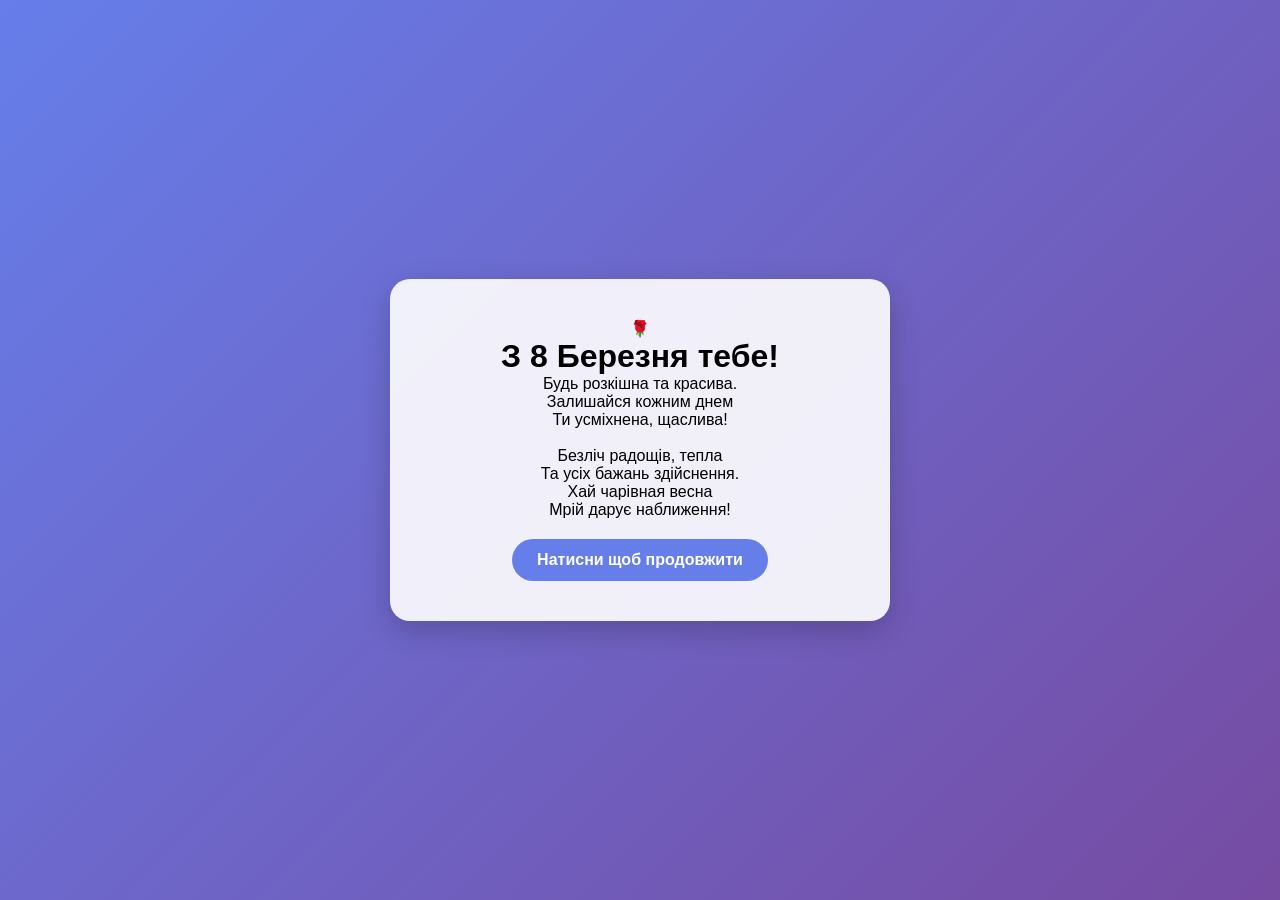
<file: index.html>
<!DOCTYPE html>
<html lang="en">
<head>
    <meta charset="UTF-8">
    <meta name="viewport" content="width=device-width, initial-scale=1.0">
    <title>8 Березня - Жіночий день</title>
    <link rel="stylesheet" href="style.css">
   <link rel="icon" href="Rose.png" type="image/x-icon">
</head>
<body>
    
    <div class="container">
    <div class="flower">🌹</div>
    <h1>З 8 Березня тебе!</h1>
    <p>
    Будь розкішна та красива.<br>
    Залишайся кожним днем<br>
    Ти усміхнена, щаслива!<br>
    <br>
    Безліч радощів, тепла<br>
    Та усіх бажань здійснення.<br>
    Хай чарівная весна<br>
    Мрій дарує наближення! </p>
    
    <a href="page2.html" class="button-link">Натисни щоб продовжити</a>
</div>
</body>
</html>
</file>
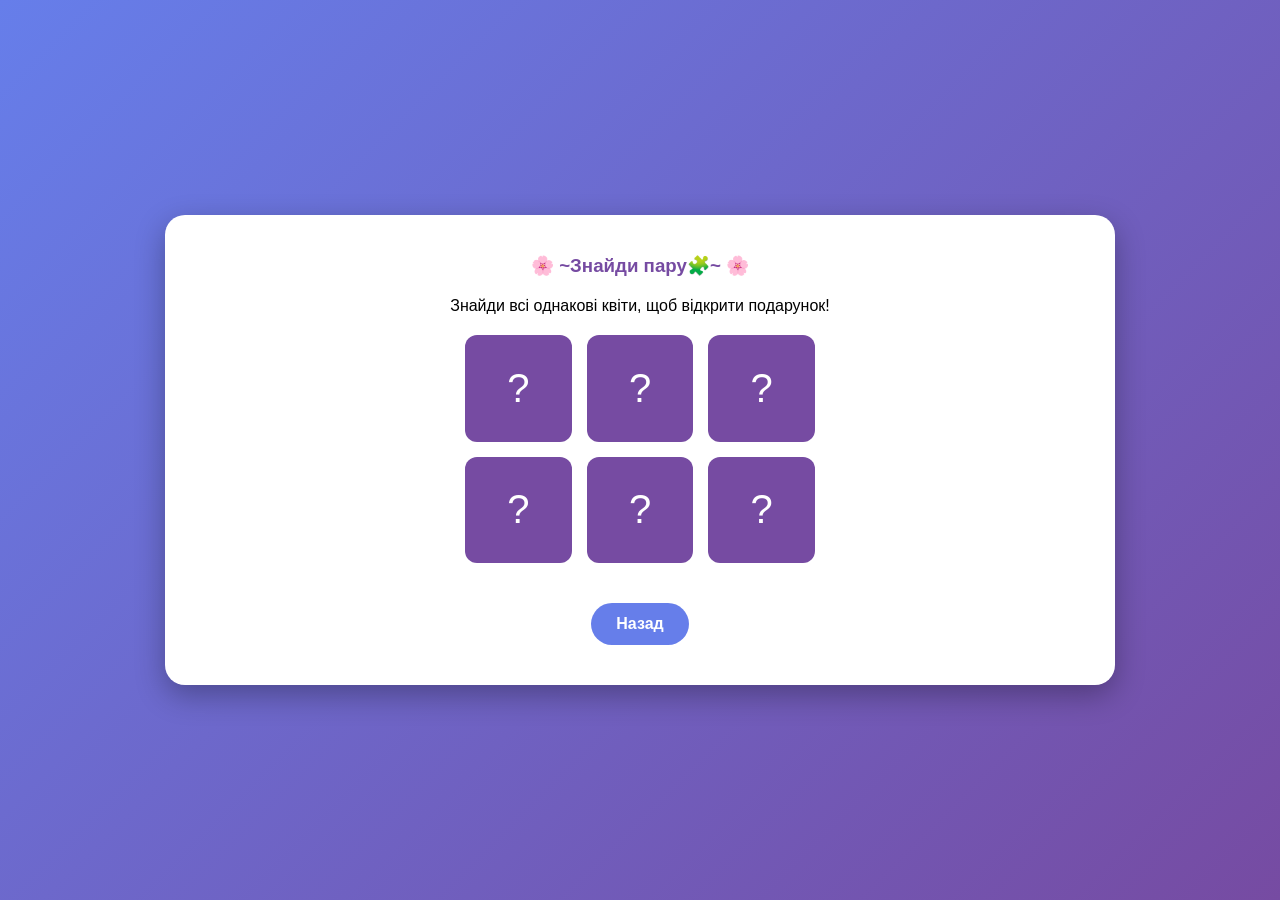
<file: page2.html>
<!DOCTYPE html>
<html lang="uk">
<head>
    <meta charset="UTF-8">
    <meta name="viewport" content="width=device-width, initial-scale=1.0">
    <title>8 Березня - Сюрприз</title>
    <link rel="stylesheet" href="style.css">
    <link rel="icon" href="Rose.png" type="image/png">
</head>
<body>
    <div id="falling-photos-container"></div>

    <div class="game-container">
        <h3>🌸 ~Знайди пару🧩~ 🌸</h3>
        <p>Знайди всі однакові квіти, щоб відкрити подарунок!</p>
        <div class="memory-game" id="game-board"></div>
        <div id="game-message"></div>
        <a href="index.html" class="button-link">Назад</a>
    </div>

    <div id="final-gallery" class="hidden">
        <h2>Твої сюрпризи 🎁</h2>
        <p>Натисни на фото, щоб прочитати послання</p>
        
        <div class="photos-grid">
            <div class="photo-card" onclick="toggleText(this)">
                <div class="photo-frame">
                    <img src="photos/Photo1.png" alt="Фото 1">
                </div>
                <div class="photo-text">
                    <p>"Сяй, квітни та залишайся собою, адже ти — унікальна. Нехай кожен твій день буде схожий на свято, а світ навколо дарує лише приємні сюрпризи! ✨"</p>
                </div>
            </div>

            <div class="photo-card" onclick="toggleText(this)">
                <div class="photo-frame">
                    <img src="photos/Photo2.png" alt="Фото 2">
                </div>
                <div class="photo-text">
                    <p>"Кажуть, весна — це час краси, але я точно знаю, що найкрасивіша дівчина зараз читає цей текст. Дякую, що прикрашаєш моє життя! З 8 Березня! 🌹"</p>
                </div>
            </div>

            <div class="photo-card" onclick="toggleText(this)">
                <div class="photo-frame">
                    <img src="photos/Photo3.png" alt="Фото 3">
                </div>
                <div class="photo-text">
                    <p>"Нехай ця весна принесе тобі стільки ж радості, скільки твоя посмішка дарує мені щодня. Ти — моє натхнення і моє найтепліше сонце. Зі святом, неймовірна! 🌸"</p>
                </div>
            </div>

            <div class="photo-card" onclick="toggleText(this)">
                <div class="photo-frame">
                    <img src="photos/Photo4.png" alt="Фото 4">
                </div>
                <div class="photo-text">
                    <p>"У 8 Березня бажаю<br> Тобі любові і тепла,<br> Романтики в житті без краю,<br> Благополуччя і добра!<br><br> Жіночого бажаю щастя,<br> Щоб файно було в тебе все,<br> Нехай у тебе все удасться,<br> І радість у душі живе! 🌸"</p>
                </div>
            </div>

            <div class="photo-card" onclick="toggleText(this)">
                <div class="photo-frame">
                    <img src="photos/Photo5.png" alt="Фото 5">
                </div>
                <div class="photo-text">
                    <p>" 🌷З 8 Березня тебе,<br> Будь розкішна та красива.<br> Залишайся кожним днем<br> Ти усміхнена, щаслива!<br><br> Безліч радощів, тепла<br> Та усіх бажань здійснення.<br> Хай чарівная весна<br> Мрій дарує наближення!🌷"</p>
                </div>
            </div>

            <div class="photo-card" onclick="toggleText(this)">
                <div class="photo-frame">
                    <img src="photos/Photo6.png" alt="Фото 6">
                </div>
                <div class="photo-text">
                    <p>" 8️⃣🌷З 8 Березня, дівчина! Бажаю весняного настрою, багато квітів, подарунків та гарних слів, щастя, ніжності та теплого Сонця над головою! 8️⃣🌷"</p>
                </div>
            </div>

            <div class="photo-card" onclick="toggleText(this)">
                <div class="photo-frame">
                    <img src="photos/Photo7.png" alt="Фото 7">
                </div>
                <div class="photo-text">
                    <p>"Нехай і в майбутьньму тобі дарують радість і тепло, в цей день бажаю тобі щастя і любові! 💖"</p>
                </div>
            </div>

            <div class="photo-card" onclick="toggleText(this)">
                <div class="photo-frame">
                    <img src="photos/Photo8.png" alt="Фото 8">
                </div>
                <div class="photo-text">
                    <p>"🎁Ти — найкраща дівчина або подруга (як ти хочеш) яку я зустрічав, хочу тобі сказати, що ти дуже важлива для мене тому ніколи не забувай про це і не сумуй ти - ✨✨✨!"</p>
                </div>
            </div>
        </div>

        <div class="gallery-controls">
            <button class="button-link" onclick="location.reload()">🔄 Зіграти знову</button>
            <a href="page3.html" class="button-link secondary">👀 Продовжити перегляд</a>
        </div>
    </div>

    <script src="script.js"></script>
</body>
</html>
</file>
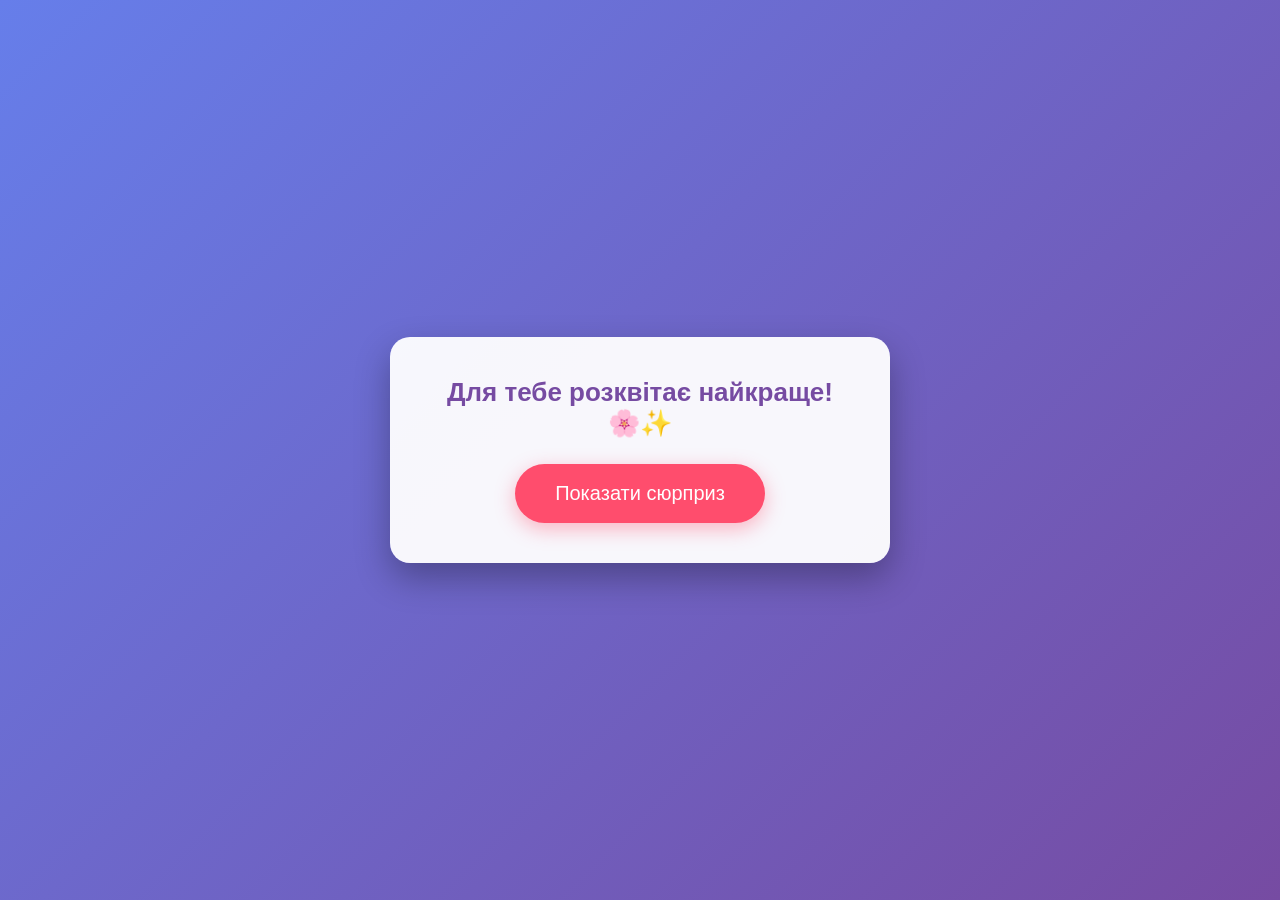
<file: page3.html>
<!DOCTYPE html>
<html lang="uk">
<head>
    <meta charset="UTF-8">
    <meta name="viewport" content="width=device-width, initial-scale=1.0">
    <title>8 Березня - Жіночий день</title>
    <link rel="stylesheet" href="style.css">
    <link rel="icon" href="Rose.png" type="image/png">

    <style>
        body {
            display: flex;
            justify-content: center;
            align-items: center;
            min-height: 100vh;
            margin: 0;
            background: linear-gradient(135deg, #667eea 0%, #764ba2 100%);
            font-family: 'Arial', sans-serif;
            overflow: hidden;
            position: relative;
        }
        
        /* Контейнер для квітів на фоні */
        #flower-garden {
            position: absolute;
            top: 0;
            left: 0;
            width: 100vw;
            height: 100vh;
            pointer-events: none;
            z-index: 1;
        }

        .static-bouquet {
            position: absolute;
            width: 220px; 
            height: auto;
            transform: scale(0) rotate(-25deg);
            opacity: 0;
            transition: transform 0.8s cubic-bezier(0.175, 0.885, 0.32, 1.275), opacity 0.6s;
            filter: drop-shadow(0 10px 15px rgba(0,0,0,0.2));
        }

        .static-bouquet.bloom {
            transform: scale(1) rotate(0deg);
            opacity: 1;
        }

        /* Центральний білий блок */
        .container {
            text-align: center;
            background: rgba(255, 255, 255, 0.95);
            padding: 40px;
            border-radius: 20px;
            box-shadow: 0 15px 35px rgba(0, 0, 0, 0.3);
            max-width: 500px;
            width: 90%;
            z-index: 10;
            position: relative;
            max-height: 95vh;
            overflow-y: auto;
        }

        h1 {
            color: #764ba2;
            margin-bottom: 25px;
            font-size: 26px;
        }
        
        .btn {
            padding: 18px 40px;
            font-size: 20px;
            color: white;
            border: none;
            border-radius: 50px;
            cursor: pointer;
            transition: all 0.3s ease;
            text-decoration: none;
            display: inline-block;
            border: none;
            outline: none;
        }

        .show-gif-btn {
            background-color: #ff4d6d;
            box-shadow: 0 6px 20px rgba(255, 77, 109, 0.4);
        }
        
        .show-gif-btn:hover {
            background-color: #d81b60;
            transform: scale(1.05);
        }

        /* Кнопка переходу (фіолетова) */
        .next-page-btn {
            background-color: #764ba2;
            box-shadow: 0 6px 20px rgba(118, 75, 162, 0.4);
            margin-top: 20px;
            position: relative;
            z-index: 999;
        }

        .next-page-btn:hover {
            background-color: #5a368a;
            transform: scale(1.05);
        }

        /* Обгортка для гіфки та кнопки */
        #gifWrapper {
            margin-top: 25px;
            display: none; 
            opacity: 0;
            transform: translateY(30px) scale(0.8);
            transition: all 1s ease-out;
        }

        #gifWrapper.visible {
            opacity: 1;
            transform: translateY(0) scale(1);
        }

        .gif-box {
            padding-top: 56.250%;
            position: relative;
            border-radius: 15px;
            overflow: hidden;
            border: 5px solid #fff;
            box-shadow: 0 5px 15px rgba(0,0,0,0.1);
        }

        .gif-box iframe {
            position: absolute;
            top: 0;
            left: 0;
            width: 100%;
            height: 100%;
        }
    </style>
</head>
<body>

    <div id="flower-garden"></div>

    <div class="container">
        <h1>Для тебе розквітає найкраще! 🌸✨</h1>
        
        <button class="btn show-gif-btn" id="mainBtn" onclick="startSurprise()">Показати сюрприз</button>
        
        <div id="gifWrapper">
            <div class="gif-box">
                <iframe src="https://gifer.com/embed/Aq" frameBorder="0" allowFullScreen></iframe>
            </div>
            
            <div style="margin-top: 25px;">
                <a href="page4.html" class="btn next-page-btn">Йти далі ✨</a>
            </div>
        </div>
    </div>
    
    <script>
        const bouquetTypes = [
            'photos/buzok.png', 'photos/mak.png', 'photos/rose.png',
            'photos/hiposfile.png', 'photos/violets.png', 'photos/lavands.png'
        ];

        function startSurprise() {
            const btn = document.getElementById('mainBtn');
            btn.style.opacity = '0';
            setTimeout(() => btn.style.display = 'none', 300);

            spawnBouquets();
            // Гіфка та кнопка з'являться через 3 секунди (коли квіти виростуть)
            setTimeout(showGif, 3000); 
        }

        function spawnBouquets() {
            const garden = document.getElementById('flower-garden');
            let finalBouquetList = [];
            
            // Створюємо набір по 3 букети кожного типу
            bouquetTypes.forEach(img => {
                finalBouquetList.push(img, img, img);
            });

            finalBouquetList.sort(() => Math.random() - 0.5);

            const flowerSize = 220; 
            const cols = Math.floor(window.innerWidth / (flowerSize - 50));
            const rows = Math.floor(window.innerHeight / (flowerSize - 50));
            
            let possiblePositions = [];
            for (let r = 0; r < rows; r++) {
                for (let c = 0; c < cols; c++) {
                    const x = c * (flowerSize - 40);
                    const y = r * (flowerSize - 40);
                    
                    const centerX = window.innerWidth / 2;
                    const centerY = window.innerHeight / 2;

                    // Зона навколо центру, де квіти не з'являються
                    if (Math.abs(x + flowerSize/2 - centerX) > 280 || Math.abs(y + flowerSize/2 - centerY) > 250) {
                        possiblePositions.push({ x, y });
                    }
                }
            }

            possiblePositions.sort(() => Math.random() - 0.5);

            finalBouquetList.forEach((imgSrc, index) => {
                if (possiblePositions[index]) {
                    setTimeout(() => {
                        const bouquet = document.createElement('img');
                        bouquet.src = imgSrc;
                        bouquet.classList.add('static-bouquet');
                        
                        const pos = possiblePositions[index];
                        const driftX = Math.random() * 50 - 25;
                        const driftY = Math.random() * 50 - 25;

                        bouquet.style.left = (pos.x + driftX) + 'px';
                        bouquet.style.top = (pos.y + driftY) + 'px';
                        
                        garden.appendChild(bouquet);
                        setTimeout(() => bouquet.classList.add('bloom'), 50);
                    }, index * 180);
                }
            });
        }

        function showGif() {
            const wrapper = document.getElementById('gifWrapper');
            wrapper.style.display = 'block'; 
            
            // Плавна анімація появи
            setTimeout(() => {
                wrapper.classList.add('visible');
            }, 50);
        }
    </script>
</body>
</html>
</file>
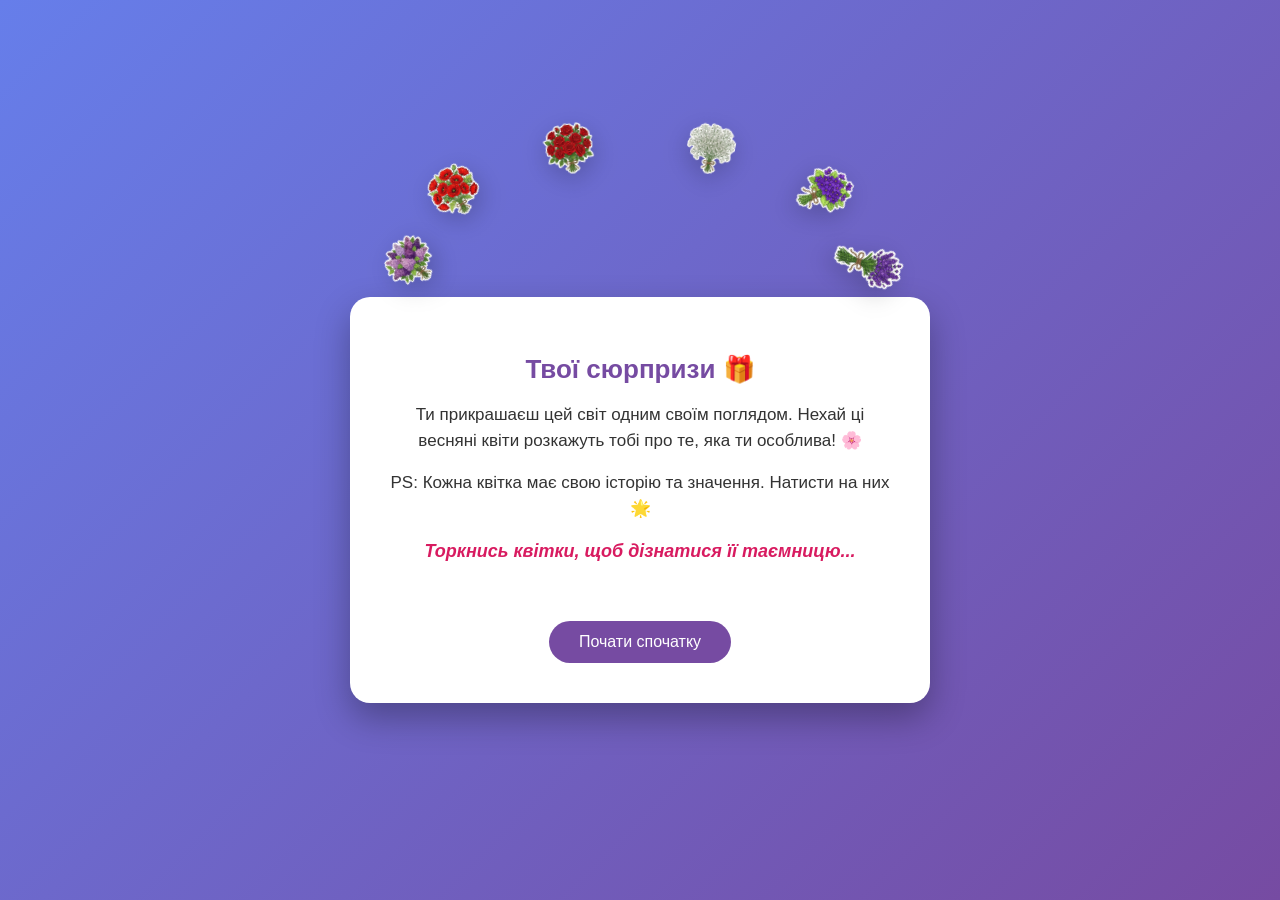
<file: page4.html>
<!DOCTYPE html>
<html lang="uk">
<head>
    <meta charset="UTF-8">
    <meta name="viewport" content="width=device-width, initial-scale=1.0">
    <title>8 Березня - Твої сюрпризи</title>
     <link rel="icon" href="Rose.png" type="image/x-icon">
    <style>
        body {
            font-family: 'Arial', sans-serif;
            display: flex;
            justify-content: center;
            align-items: center;
            min-height: 100vh;
            margin: 0;
            background: linear-gradient(135deg, #667eea 0%, #764ba2 100%);
            overflow: hidden;
        }

        .card {
            background: white;
            padding: 40px;
            border-radius: 20px;
            text-align: center;
            box-shadow: 0 15px 35px rgba(0, 0, 0, 0.3);
            max-width: 500px;
            width: 85%;
            position: relative;
            z-index: 5;
            overflow: visible;
            /* Додав великий відступ зверху, щоб звільнити місце для дуги */
            margin-top: 100px; 
        }

        h1 {
            color: #764ba2;
            margin-bottom: 10px;
            font-size: 26px;
        }

        /* Контейнер для квітів. Його верх тепер вище, ніж верх картки */
        .flower-arc {
            position: absolute;
            top: -10px; /* Трохи підняв, щоб дуга була вище */
            left: 50%;
            transform: translateX(-50%);
            width: 100%;
            height: 0;
            pointer-events: none;
        }

        .flower-item {
            position: absolute;
            width: 110px;
            max-width: 25vw;
            cursor: pointer;
            pointer-events: auto;
            transition: transform 0.3s ease;
            filter: drop-shadow(0 8px 12px rgba(0,0,0,0.2));
            /* Центрування: точка відліку для позиціонування - центр картинки */
            margin-left: -55px;
            margin-top: -55px;
        }

        .flower-item:hover {
            transform: scale(1.1) rotate(5deg) !important;
            z-index: 20;
        }

        #flower-meaning {
            min-height: 60px;
            margin-top: 20px;
            font-style: italic;
            color: #d81b60;
            font-weight: bold;
            font-size: 18px;
        }

        .restart-btn {
            margin-top: 20px;
            padding: 12px 30px;
            /* Використав фіолетовий, як ти просив */
            background-color: #764ba2; 
            color: white;
            border: none;
            border-radius: 50px;
            text-decoration: none;
            display: inline-block;
            transition: all 0.3s ease;
            cursor: pointer;
        }

        .restart-btn:hover {
            background-color: #5a368a;
            transform: scale(1.05);
        }

        p {
            color: #333;
            font-size: 17px;
            line-height: 1.5;
        }
    </style>
</head>
<body>

    <div class="card">
        <div id="arc" class="flower-arc"></div>

        <h1>Твої сюрпризи 🎁</h1>
        <p>Ти прикрашаєш цей світ одним своїм поглядом. Нехай ці весняні квіти розкажуть тобі про те, яка ти особлива! 🌸</p>
        <p>PS: Кожна квітка має свою історію та значення. Натисти на них🌟</p>
        
        <div id="flower-meaning">Торкнись квітки, щоб дізнатися її таємницю...</div>

        <a href="index.html" class="btn restart-btn">Почати спочатку</a>
    </div>

    <script>
        const flowerData = [
            { img: 'photos/buzok.png', text: 'Бузок — символ першого кохання та весняного пробудження. 💜' },
            { img: 'photos/mak.png', text: 'Мак — символ мрійливості та безмежної краси. ❤️' },
            { img: 'photos/rose.png', text: 'Троянда — королева квітів, знак поваги та любові. 🌹' },
            { img: 'photos/hiposfile.png', text: 'Гіпсофіла — символ щирості та чистоти серця. ✨' },
            { img: 'photos/violets.png', text: 'Фіалки — означають вірність та особливу ніжність. 💜' },
            { img: 'photos/lavands.png', text: 'Лаванда — приносить спокій та витонченість. 🌿' }
        ];

        const arcContainer = document.getElementById('arc');
        const meaningDisplay = document.getElementById('flower-meaning');

        // КОРЕКЦІЯ ТРАЄКТОРІЇ ПО НАМАЛЬОВАНІЙ ТОБОЮ ЧЕРВОНІЙ ЛІНІЇ
        // "Пласкіша" дуга, яка йде чітко над карткою
        const radiusX = 230; // Ширина півкола (зробив ширше, щоб квіти не злипалися)
        const radiusY = 120; // Висота дуги (зменшив, щоб вона не піднімалася занадто високо)

        flowerData.forEach((flower, index) => {
            const img = document.createElement('img');
            img.src = flower.img;
            img.className = 'flower-item';
            
            // Кут розподілу: від 0 до 180 градусів (Math.PI)
            const angle = (index / (flowerData.length - 1)) * Math.PI;
            
            // Формула еліптичної дуги
            // Мінус Math.cos, щоб вони йшли зліва направо (Бузок -> Лаванда)
            const x = -Math.cos(angle) * radiusX;
            const y = -Math.sin(angle) * radiusY;

            // Встановлюємо координати. `top` від’ємний, тому квіти над точкою `top: 0`
            img.style.left = `calc(50% + ${x}px)`;
            img.style.top = `${y}px`;
            
            // Додав автоматичний нахил кожної квітки по дузі (як на червоній лінії)
            const rotation = (index - (flowerData.length-1)/2) * 20; // Нахил від -50 до +50 градусів
            img.style.transform = `rotate(${rotation}deg)`;

            img.onclick = () => {
                meaningDisplay.style.opacity = 0;
                setTimeout(() => {
                    meaningDisplay.innerText = flower.text;
                    meaningDisplay.style.opacity = 1;
                }, 150);
            };

            arcContainer.appendChild(img);
        });
    </script>
</body>
</html>
</file>
<file: style.css>
/* Загальні налаштування */
* {
    margin: 0;
    padding: 0;
    box-sizing: border-box;
}

body {
    font-family: 'Arial', sans-serif;
    background: linear-gradient(135deg, #667eea 0%, #764ba2 100%);
    display: flex;
    justify-content: center;
    align-items: center;
    min-height: 100vh;
    overflow-x: hidden;
}

/* Контейнер для першої сторінки (index.html) */
.container {
    text-align: center;
    background: rgba(255, 255, 255, 0.9);
    padding: 40px;
    border-radius: 20px;
    box-shadow: 0 10px 30px rgba(0, 0, 0, 0.2);
    max-width: 500px;
    width: 90%;
    margin: 20px; 
    z-index: 10;
}

/* Квіти, що падають (фон) */
#falling-photos-container {
    position: fixed;
    top: 0;
    left: 0;
    width: 100%;
    height: 100%;
    overflow: hidden;
    z-index: -1;
    pointer-events: none;
}

.falling-photo {
    position: absolute;
    width: 250px; 
    height: auto;
    top: -300px;
    filter: drop-shadow(0 5px 15px rgba(0,0,0,0.2));
    animation-name: fall;
    animation-timing-function: linear;
    animation-iteration-count: 1;
}

@keyframes fall {
    0% { top: -300px; transform: rotate(0deg); }
    100% { top: 110vh; transform: rotate(360deg); }
}

/* Основні контейнери гри та галереї */
.game-container, #final-gallery {
    text-align: center;
    background: white;
    padding: 40px;
    border-radius: 20px;
    box-shadow: 0 10px 30px rgba(0, 0, 0, 0.3);
    max-width: 950px;
    width: 95%;
    margin: 20px;
}

h3, h2 { 
    color: #764ba2; 
    margin-bottom: 20px; 
}

/* Гра "Знайди пару" */
.memory-game {
    display: grid;
    grid-template-columns: repeat(3, 1fr);
    gap: 15px;
    max-width: 350px;
    margin: 20px auto;
}

.card {
    width: 100%;
    aspect-ratio: 1/1;
    background: #764ba2;
    color: white;
    font-size: 40px;
    display: flex;
    justify-content: center;
    align-items: center;
    border-radius: 12px;
    cursor: pointer;
    transition: 0.3s;
}

.card.flipped { 
    background: #fff; 
    border: 2px solid #764ba2; 
    color: #000; 
    transform: rotateY(180deg);
}

.card.matched { 
    visibility: hidden; 
    opacity: 0;
}

/* Тряска поля при помилці */
@keyframes shake {
    0%, 100% { transform: translateX(0); }
    25% { transform: translateX(-10px); }
    50% { transform: translateX(10px); }
    75% { transform: translateX(-10px); }
}

/* Галерея та Картки (Фінал) */
.hidden { display: none; }

.fade-in-gallery {
    display: block !important;
    animation: fadeIn 1s forwards;
}

@keyframes fadeIn { from { opacity: 0; } to { opacity: 1; } }

.photos-grid {
    display: flex;
    flex-wrap: wrap;
    justify-content: center;
    gap: 25px;
    margin-top: 30px;
}

/* ВИПРАВЛЕНА КАРТКА: тепер вона адаптивна */
.photo-card {
    background: white;
    padding: 15px;
    width: 280px;
    border-radius: 15px;
    box-shadow: 0 8px 20px rgba(0,0,0,0.15);
    cursor: pointer;
    transition: all 0.4s cubic-bezier(0.175, 0.885, 0.32, 1.275);
    display: flex;
    flex-direction: column;
    align-items: center;
    height: fit-content; /* Рамка обтискає вміст і росте разом з текстом */
}

.photo-card:hover {
    transform: translateY(-5px);
}

.photo-frame {
    width: 100%;
    height: 250px;
    overflow: hidden;
    border-radius: 10px;
}

.photo-frame img {
    width: 100%;
    height: 100%;
    object-fit: cover;
}

/* Текст привітання під фото */
.photo-text {
    max-height: 0; /* Спочатку сховано */
    opacity: 0;
    overflow: hidden;
    transition: all 0.5s ease-in-out;
    color: #444;
    font-style: italic;
    text-align: center;
    line-height: 1.5;
}

/* Активний стан при кліку */
.photo-card.active .photo-text {
    max-height: 500px; /* Достатньо місця для будь-якого тексту */
    opacity: 1;
    margin-top: 15px;
    padding-bottom: 10px;
}

/* Кнопки */
.button-link {
    display: inline-block;
    margin-top: 20px;
    padding: 12px 25px;
    background: #667eea;
    color: white;
    text-decoration: none;
    border-radius: 25px;
    border: none;
    cursor: pointer;
    font-weight: bold;
    transition: 0.3s;
}

.button-link:hover {
    background: #764ba2;
    transform: scale(1.05);
}
.gallery-controls {
    display: flex;
    justify-content: center;
    gap: 20px;
    margin-top: 40px;
    padding-bottom: 20px;
}

/* Колір для другої кнопки, щоб вона виділялася */
.button-link.secondary {
    background: #e91e63; /* Насичений рожевий колір */
}

.button-link.secondary:hover {
    background: #c2185b;
}
</file>
